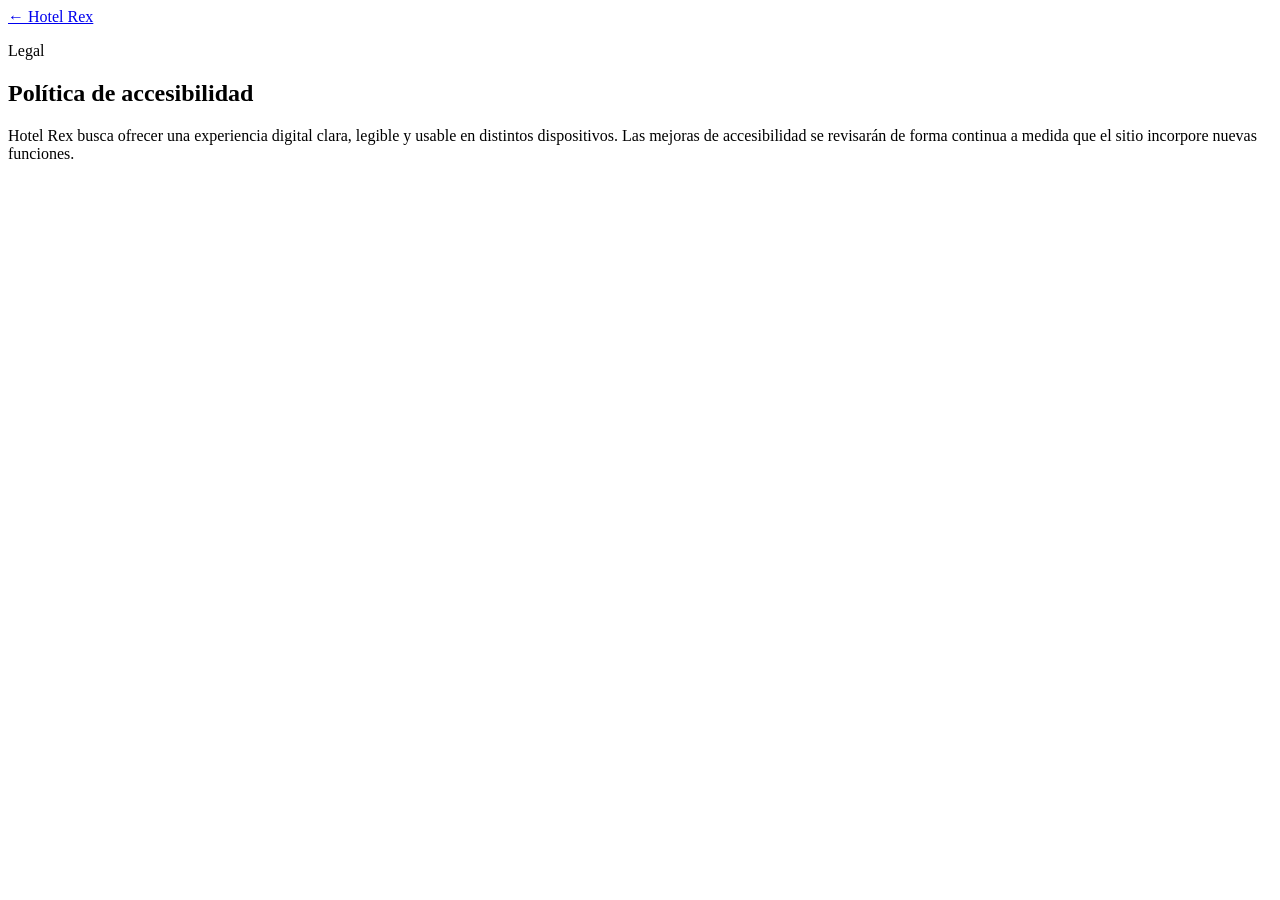
<file: accesibilidad/index.html>
<!doctype html>
<html lang="es">
  <head>
    <meta charset="UTF-8" />
    <meta name="viewport" content="width=device-width, initial-scale=1.0" />
    <title>Política de accesibilidad | Hotel Rex</title>
  <link rel="stylesheet" href="/styles.css" />
  </head>
  <body class="legal-page">
    <main class="legal-shell">
      <a href="../">← Hotel Rex</a>
      <article>
        <p class="eyebrow" data-legal-kicker>Legal</p>
        <h1 data-legal-title>Política de accesibilidad</h1>
        <p data-legal-body>
          Hotel Rex busca ofrecer una experiencia digital clara, legible y usable en distintos dispositivos.
          Las mejoras de accesibilidad se revisarán de forma continua a medida que el sitio incorpore nuevas funciones.
        </p>
      </article>
    </main>
  <script src="/legal.js"></script>
  </body>
</html>
</file>
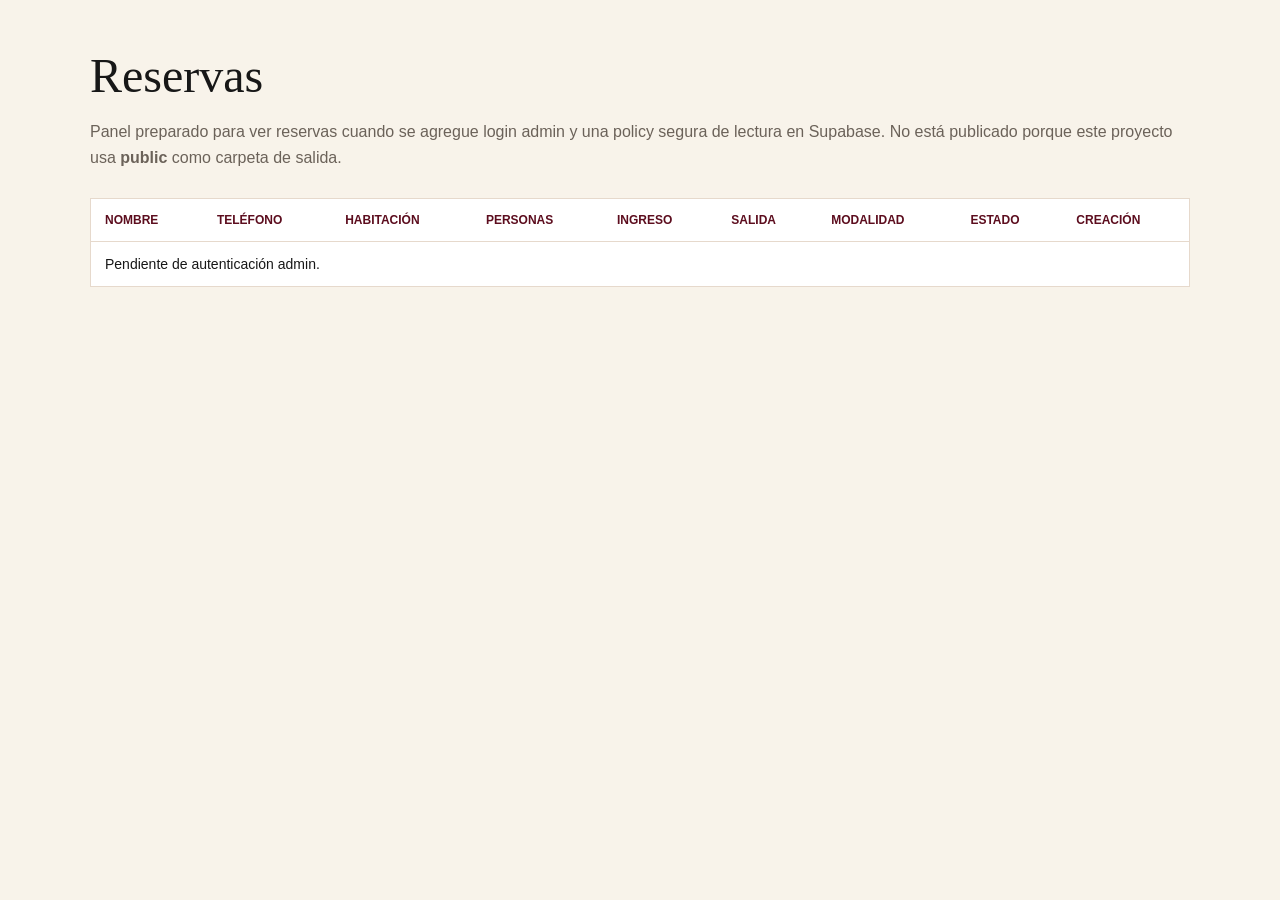
<file: admin/index.html>
<!doctype html>
<html lang="es">
  <head>
    <meta charset="UTF-8" />
    <meta name="viewport" content="width=device-width, initial-scale=1.0" />
    <title>Reservas | Hotel Rex Admin</title>
    <style>
      body {
        margin: 0;
        font-family: Arial, sans-serif;
        background: #f8f3ea;
        color: #171717;
      }

      main {
        max-width: 1100px;
        margin: 0 auto;
        padding: 48px 20px;
      }

      h1 {
        margin: 0 0 12px;
        font-family: Georgia, "Times New Roman", serif;
        font-size: 48px;
        font-weight: 500;
      }

      p {
        color: #6b6259;
        line-height: 1.6;
      }

      table {
        width: 100%;
        margin-top: 28px;
        border-collapse: collapse;
        background: white;
        border: 1px solid #e6d9cc;
      }

      th,
      td {
        padding: 14px;
        border-bottom: 1px solid #e6d9cc;
        text-align: left;
        font-size: 14px;
      }

      th {
        color: #5c0d1e;
        text-transform: uppercase;
        font-size: 12px;
      }
    </style>
  </head>
  <body>
    <main>
      <h1>Reservas</h1>
      <p>
        Panel preparado para ver reservas cuando se agregue login admin y una policy segura de lectura en Supabase.
        No está publicado porque este proyecto usa <strong>public</strong> como carpeta de salida.
      </p>
      <table>
        <thead>
          <tr>
            <th>Nombre</th>
            <th>Teléfono</th>
            <th>Habitación</th>
            <th>Personas</th>
            <th>Ingreso</th>
            <th>Salida</th>
            <th>Modalidad</th>
            <th>Estado</th>
            <th>Creación</th>
          </tr>
        </thead>
        <tbody>
          <tr>
            <td colspan="9">Pendiente de autenticación admin.</td>
          </tr>
        </tbody>
      </table>
    </main>
  </body>
</html>
</file>
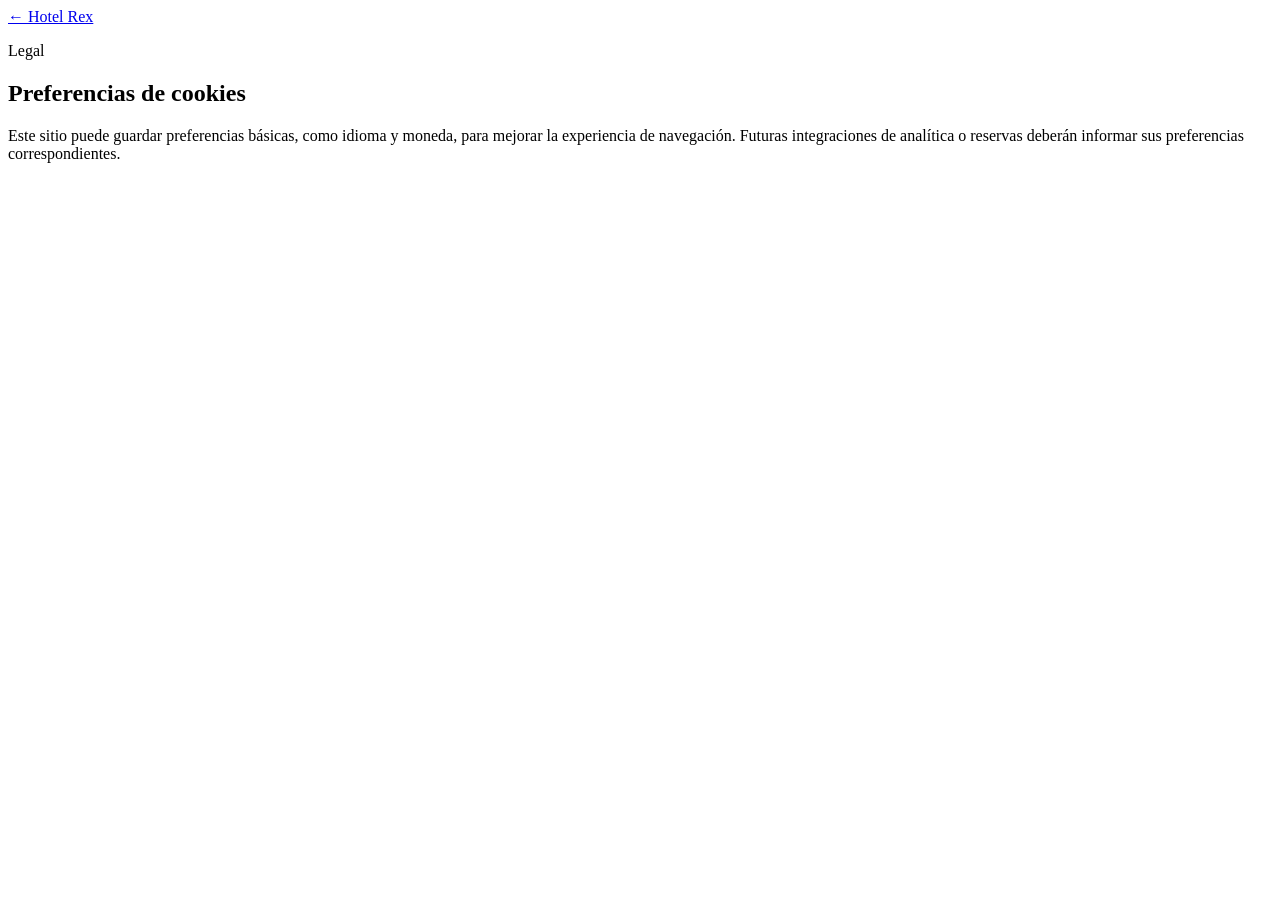
<file: cookies/index.html>
<!doctype html>
<html lang="es">
  <head>
    <meta charset="UTF-8" />
    <meta name="viewport" content="width=device-width, initial-scale=1.0" />
    <title>Preferencias de cookies | Hotel Rex</title>
  <link rel="stylesheet" href="/styles.css" />
  </head>
  <body class="legal-page">
    <main class="legal-shell">
      <a href="../">← Hotel Rex</a>
      <article>
        <p class="eyebrow" data-legal-kicker>Legal</p>
        <h1 data-legal-title>Preferencias de cookies</h1>
        <p data-legal-body>
          Este sitio puede guardar preferencias básicas, como idioma y moneda, para mejorar la experiencia de navegación.
          Futuras integraciones de analítica o reservas deberán informar sus preferencias correspondientes.
        </p>
      </article>
    </main>
  <script src="/legal.js"></script>
  </body>
</html>
</file>
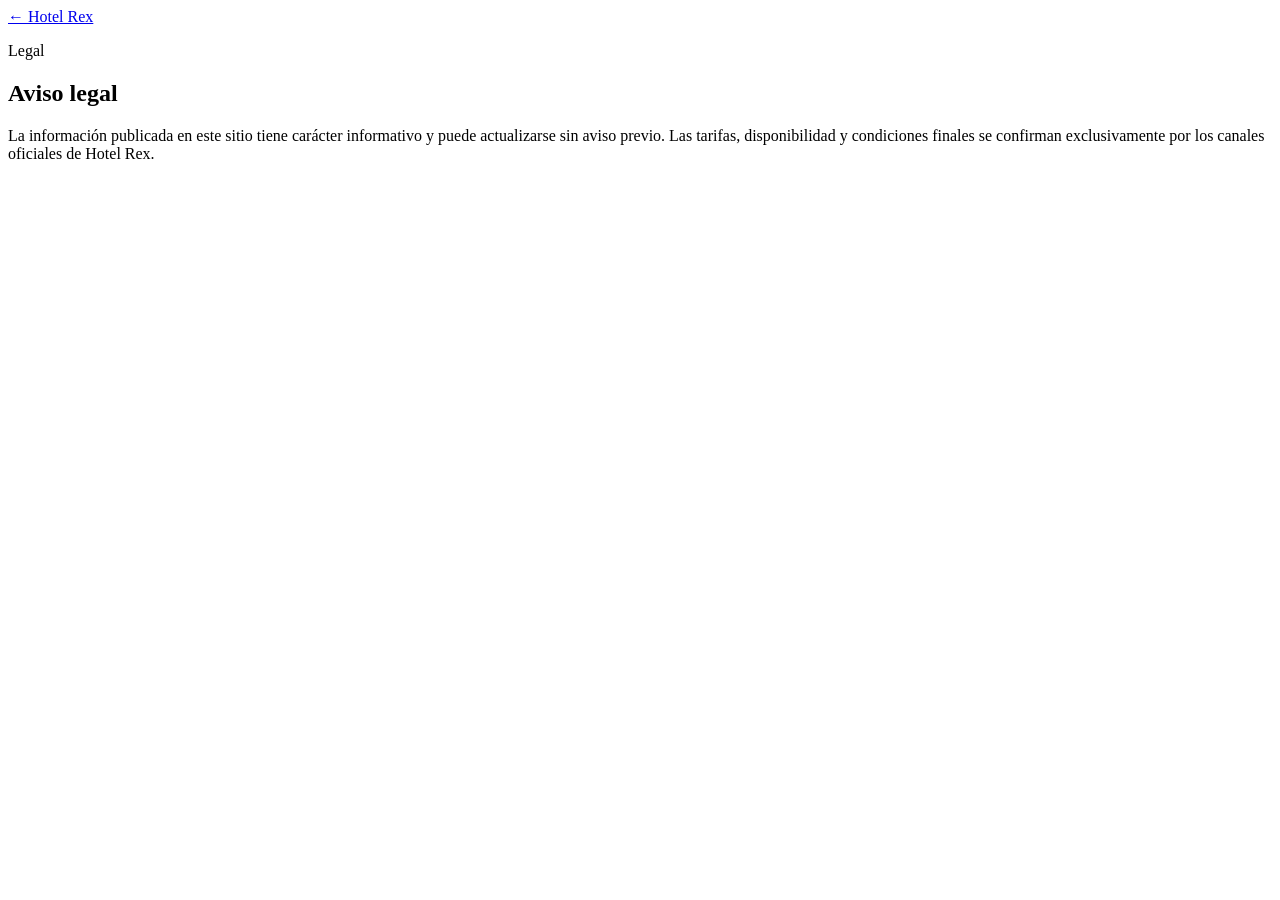
<file: legal/index.html>
<!doctype html>
<html lang="es">
  <head>
    <meta charset="UTF-8" />
    <meta name="viewport" content="width=device-width, initial-scale=1.0" />
    <title>Aviso legal | Hotel Rex</title>
  <link rel="stylesheet" href="/styles.css" />
  </head>
  <body class="legal-page">
    <main class="legal-shell">
      <a href="../">← Hotel Rex</a>
      <article>
        <p class="eyebrow" data-legal-kicker>Legal</p>
        <h1 data-legal-title>Aviso legal</h1>
        <p data-legal-body>
          La información publicada en este sitio tiene carácter informativo y puede actualizarse sin aviso previo.
          Las tarifas, disponibilidad y condiciones finales se confirman exclusivamente por los canales oficiales de Hotel Rex.
        </p>
      </article>
    </main>
  <script src="/legal.js"></script>
  </body>
</html>
</file>
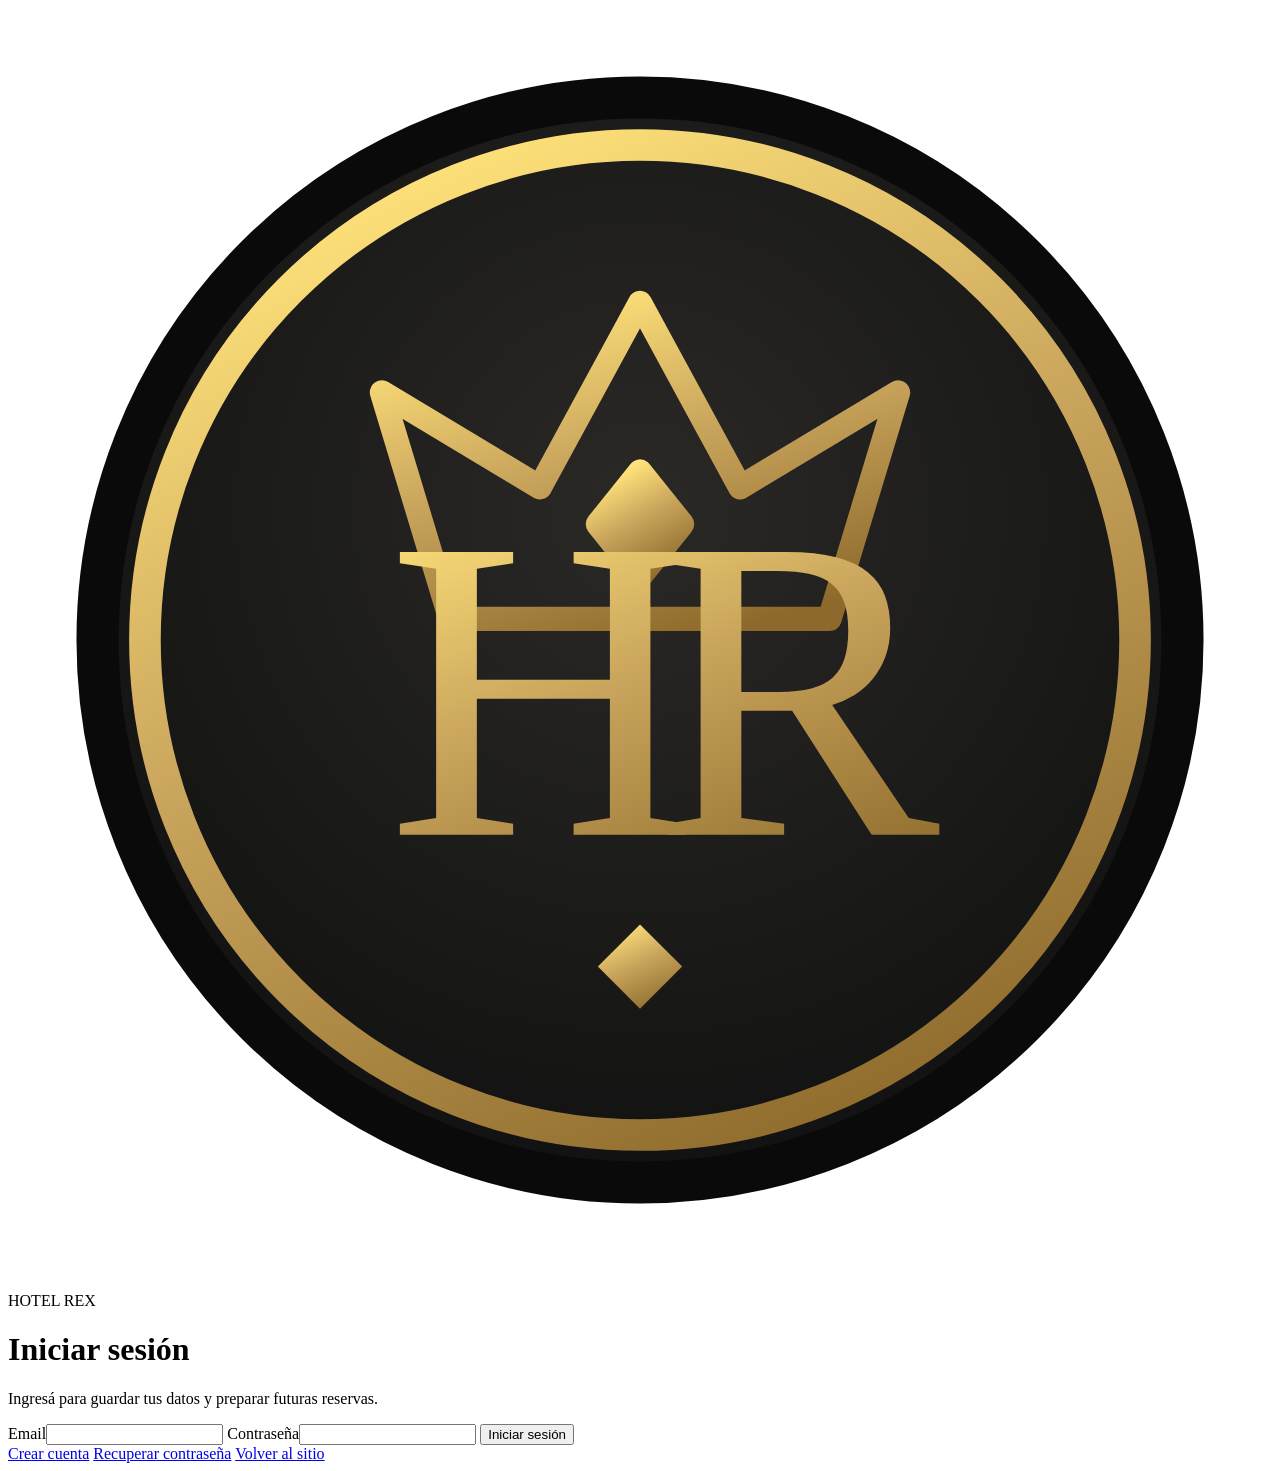
<file: login/index.html>
<!doctype html>
<html lang="es">
  <head>
    <meta charset="UTF-8" />
    <meta name="viewport" content="width=device-width, initial-scale=1.0" />
    <title>Iniciar sesión | Hotel Rex</title>
  <link rel="stylesheet" href="/styles.css" />
  </head>
  <body class="auth-body">
    <main class="auth-card">
      <img class="auth-logo" src="../assets/hotel-rex-logo.svg" alt="Hotel Rex" />
      <p class="eyebrow">HOTEL REX</p>
      <h1 data-auth="loginTitle">Iniciar sesión</h1>
      <p data-auth="loginCopy">Ingresá para guardar tus datos y preparar futuras reservas.</p>
      <form class="auth-form" data-redirect="../mi-cuenta/">
        <label><span data-auth="email">Email</span><input name="email" type="email" required /></label>
        <label><span data-auth="password">Contraseña</span><input name="password" type="password" required /></label>
        <button class="btn primary" type="submit" data-auth="signIn">Iniciar sesión</button>
      </form>
      <div class="auth-links">
        <a href="../registro/" data-auth="goRegister">Crear cuenta</a>
        <a href="../recuperar/" data-auth="recover">Recuperar contraseña</a>
        <a href="../" data-auth="back">Volver al sitio</a>
      </div>
    </main>
  <script src="/auth.js"></script>
  </body>
</html>
</file>
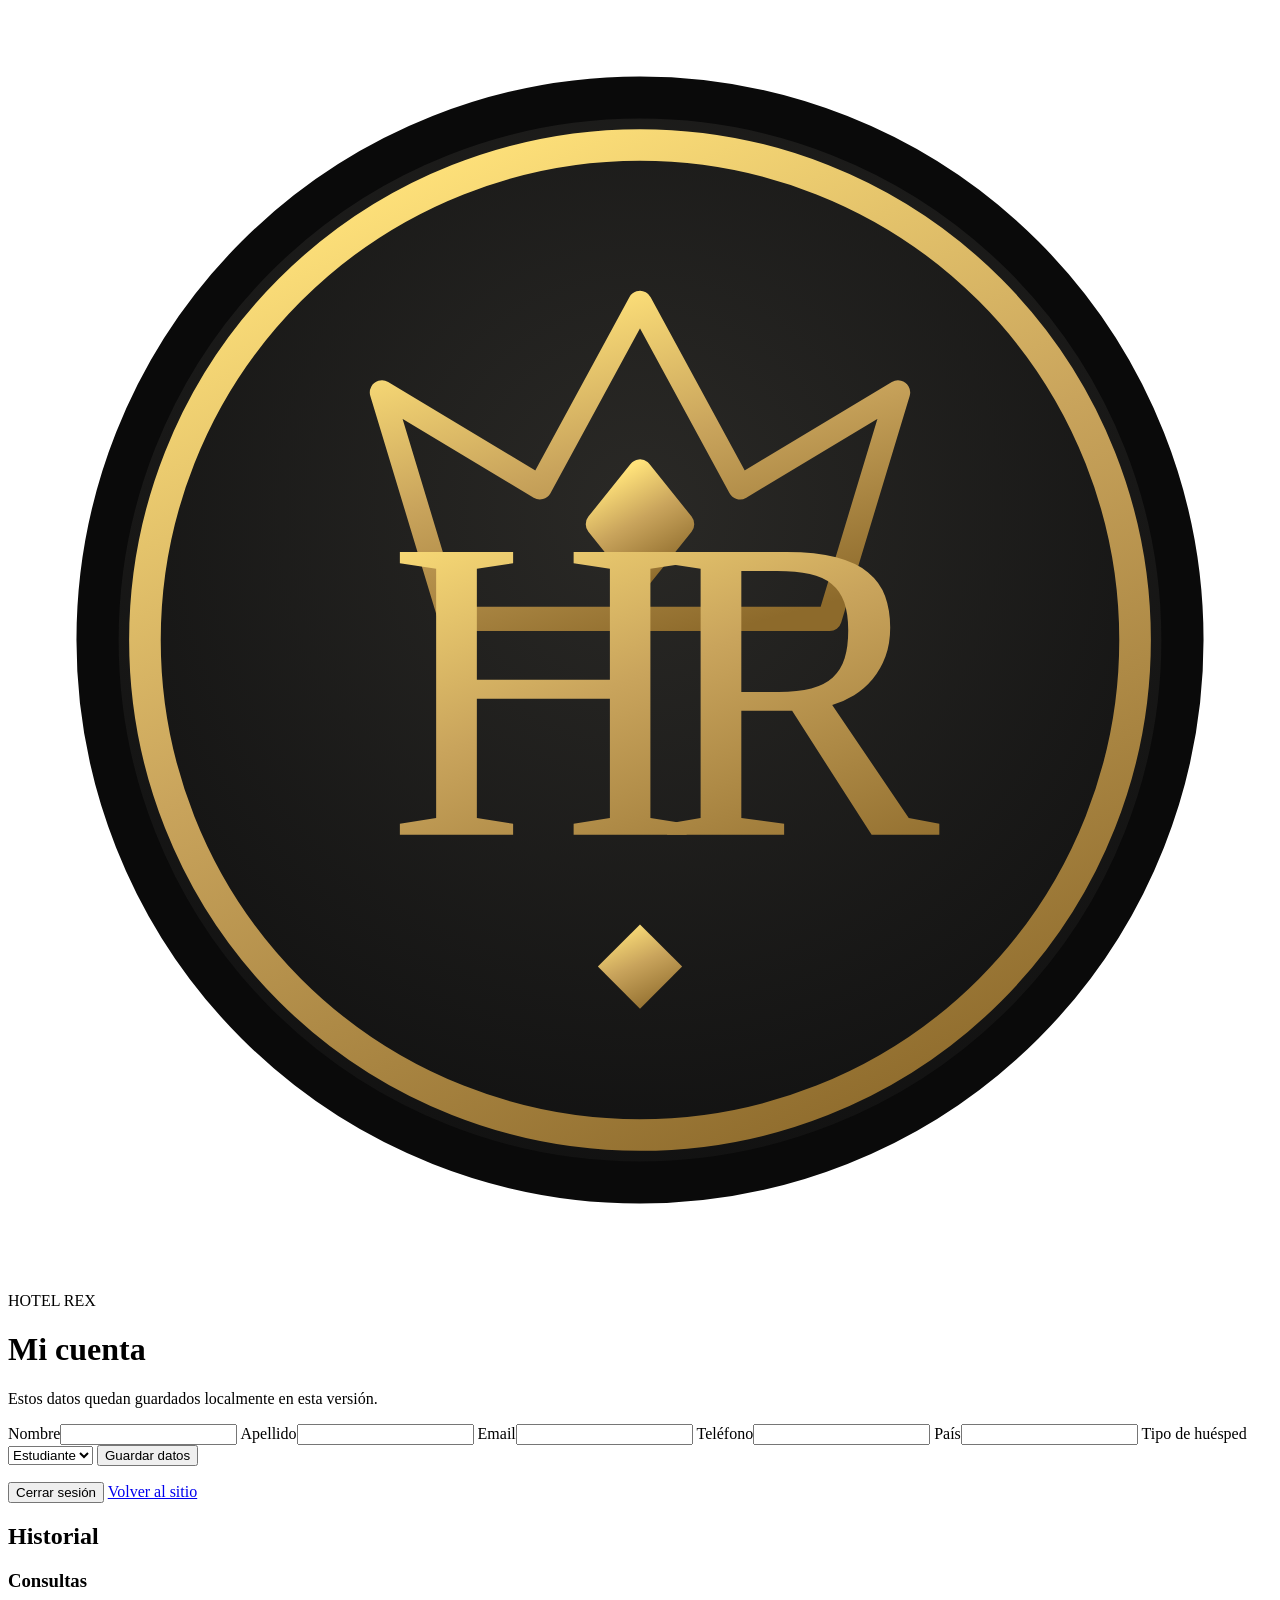
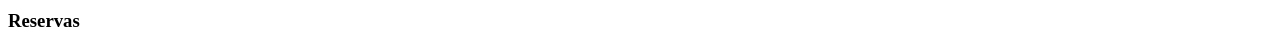
<file: mi-cuenta/index.html>
<!doctype html>
<html lang="es">
  <head>
    <meta charset="UTF-8" />
    <meta name="viewport" content="width=device-width, initial-scale=1.0" />
    <title>Mi cuenta | Hotel Rex</title>
  <link rel="stylesheet" href="/styles.css" />
  </head>
  <body class="auth-body">
    <main class="auth-card">
      <img class="auth-logo" src="../assets/hotel-rex-logo.svg" alt="Hotel Rex" />
      <p class="eyebrow">HOTEL REX</p>
      <h1 data-auth="accountTitle">Mi cuenta</h1>
      <p data-auth="accountCopy">Estos datos quedan guardados localmente en esta versión.</p>
      <form class="auth-form">
        <label><span data-auth="firstName">Nombre</span><input name="firstName" type="text" /></label>
        <label><span data-auth="lastName">Apellido</span><input name="lastName" type="text" /></label>
        <label><span data-auth="email">Email</span><input name="email" type="email" /></label>
        <label><span data-auth="phone">Teléfono</span><input name="phone" type="tel" /></label>
        <label><span data-auth="country">País</span><input name="country" type="text" /></label>
        <label>
          <span data-auth="guestType">Tipo de huésped</span>
          <select name="guestType">
            <option value="student" data-auth="student">Estudiante</option>
            <option value="tourist" data-auth="tourist">Turista</option>
            <option value="company" data-auth="company">Empresa</option>
            <option value="other" data-auth="other">Otro</option>
          </select>
        </label>
        <button class="btn primary" type="submit" data-auth="save">Guardar datos</button>
        <p class="form-note" data-status></p>
      </form>
      <div class="auth-links">
        <button class="btn secondary-dark" type="button" data-logout data-auth="logout">Cerrar sesión</button>
        <a href="../" data-auth="back">Volver al sitio</a>
      </div>
      <section class="account-history">
        <h2 data-auth="historyTitle">Historial</h2>
        <div class="history-grid">
          <article>
            <h3 data-auth="inquiriesTitle">Consultas</h3>
            <div data-history="inquiries"></div>
          </article>
          <article>
            <h3 data-auth="reservationsTitle">Reservas</h3>
            <div data-history="reservations"></div>
          </article>
        </div>
      </section>
    </main>
  <script src="/auth.js"></script>
  </body>
</html>
</file>
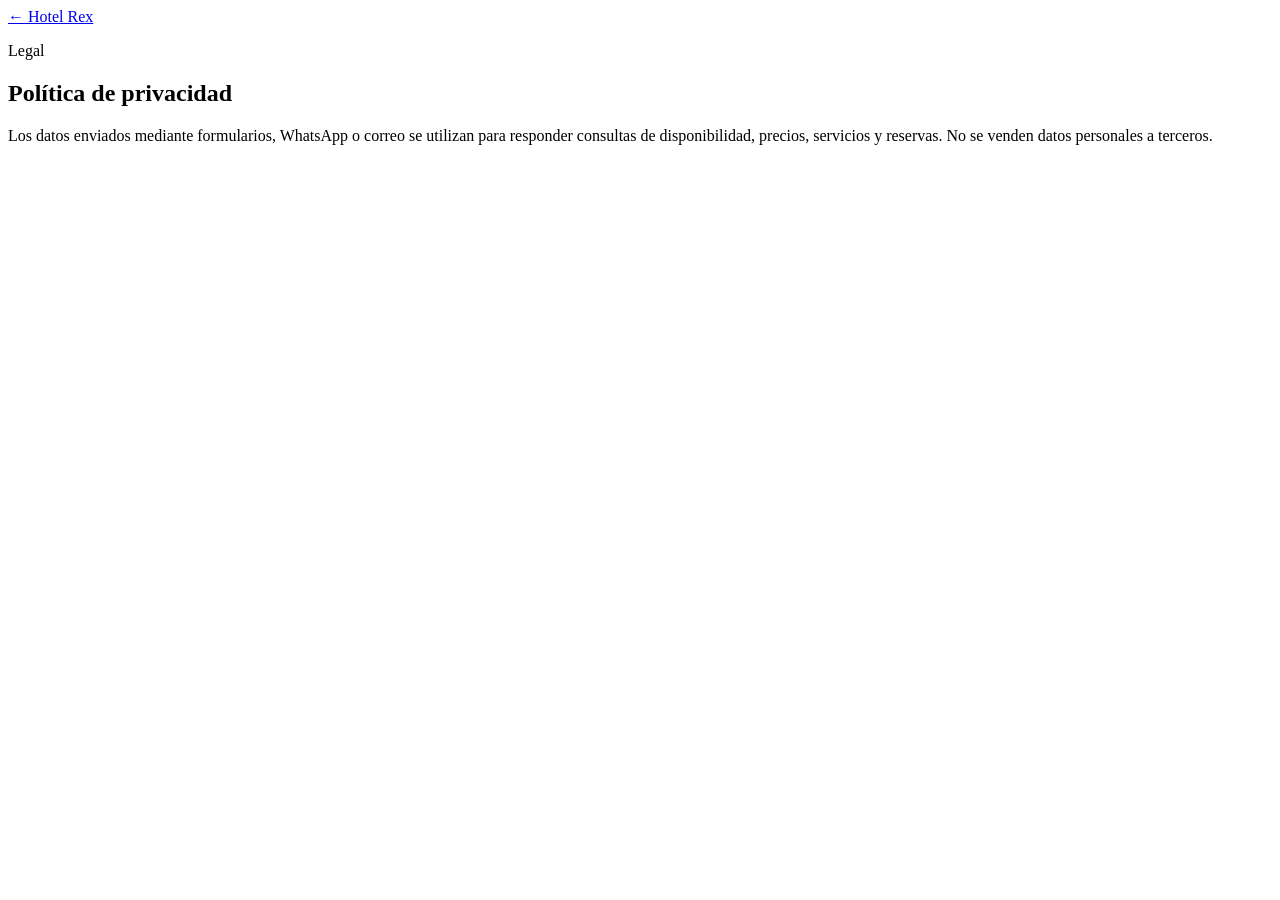
<file: privacidad/index.html>
<!doctype html>
<html lang="es">
  <head>
    <meta charset="UTF-8" />
    <meta name="viewport" content="width=device-width, initial-scale=1.0" />
    <title>Política de privacidad | Hotel Rex</title>
  <link rel="stylesheet" href="/styles.css" />
  </head>
  <body class="legal-page">
    <main class="legal-shell">
      <a href="../">← Hotel Rex</a>
      <article>
        <p class="eyebrow" data-legal-kicker>Legal</p>
        <h1 data-legal-title>Política de privacidad</h1>
        <p data-legal-body>
          Los datos enviados mediante formularios, WhatsApp o correo se utilizan para responder consultas de disponibilidad,
          precios, servicios y reservas. No se venden datos personales a terceros.
        </p>
      </article>
    </main>
  <script src="/legal.js"></script>
  </body>
</html>
</file>
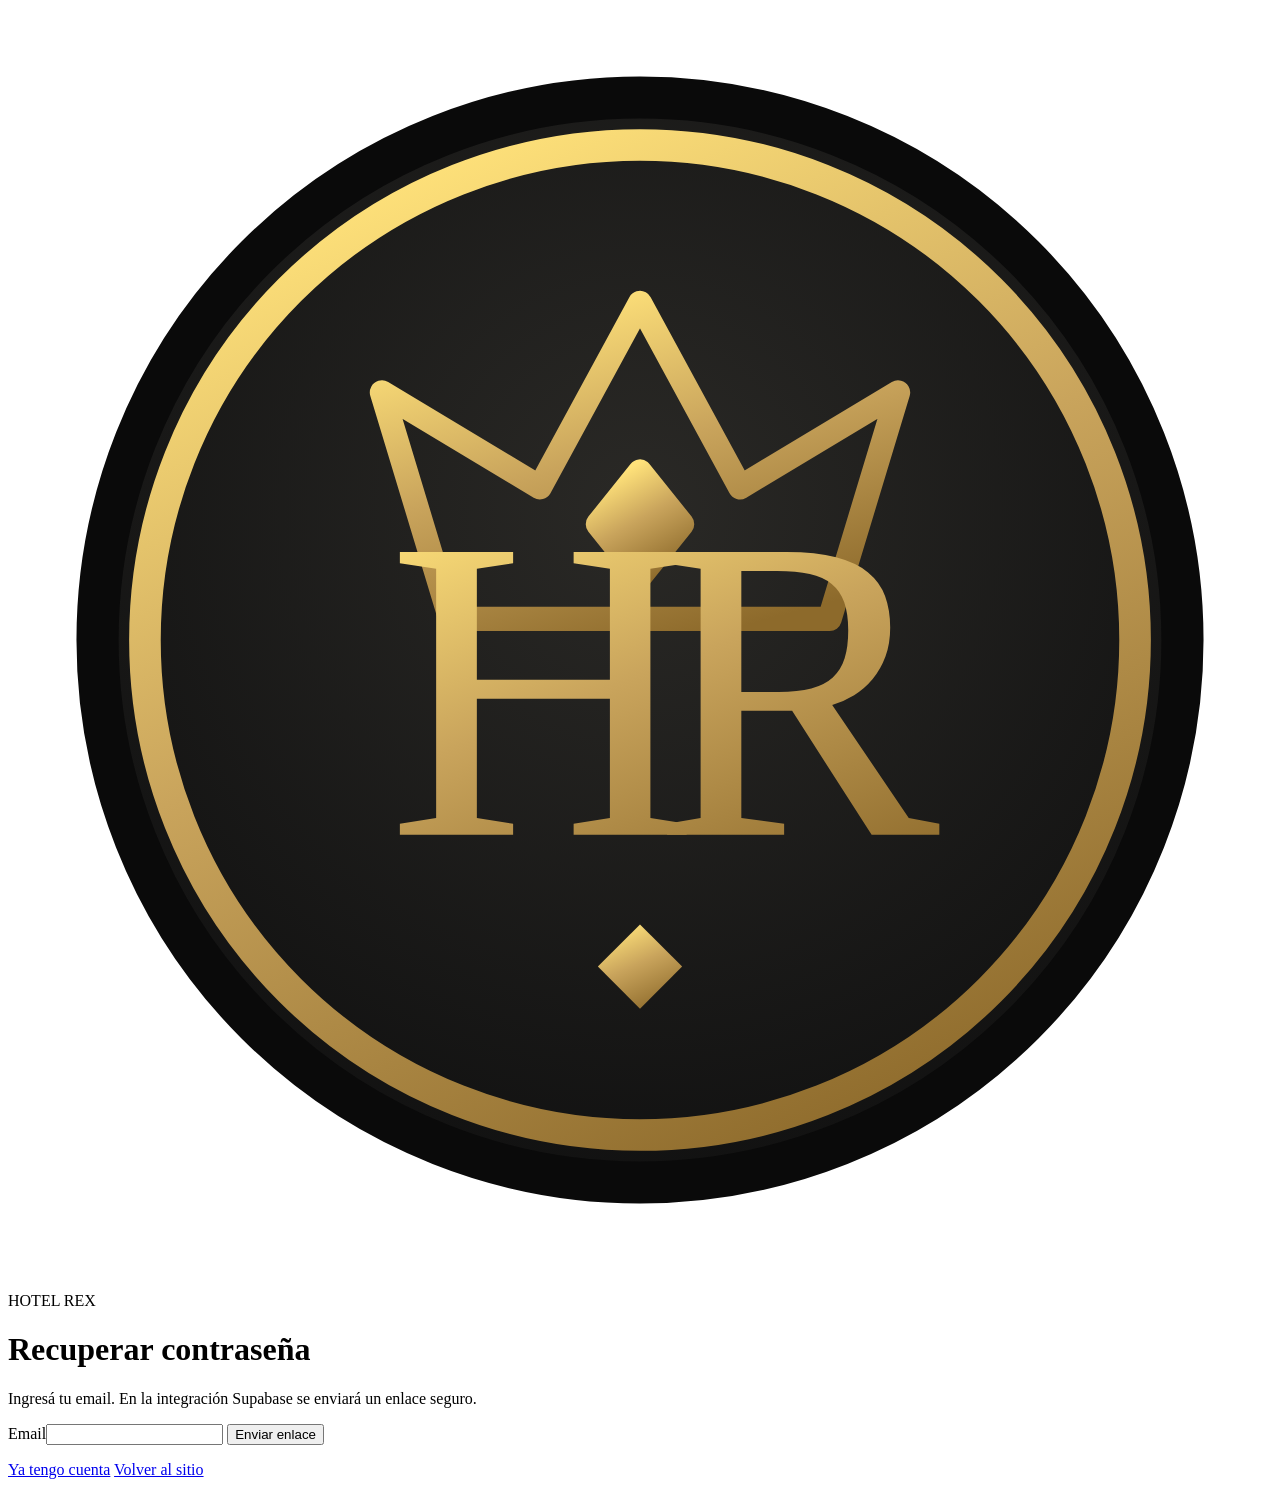
<file: recuperar/index.html>
<!doctype html>
<html lang="es">
  <head>
    <meta charset="UTF-8" />
    <meta name="viewport" content="width=device-width, initial-scale=1.0" />
    <title>Recuperar contraseña | Hotel Rex</title>
  <link rel="stylesheet" href="/styles.css" />
  </head>
  <body class="auth-body">
    <main class="auth-card">
      <img class="auth-logo" src="../assets/hotel-rex-logo.svg" alt="Hotel Rex" />
      <p class="eyebrow">HOTEL REX</p>
      <h1 data-auth="recoverTitle">Recuperar contraseña</h1>
      <p data-auth="recoverCopy">Ingresá tu email. En la integración Supabase se enviará un enlace seguro.</p>
      <form class="auth-form" data-recovery="true">
        <label><span data-auth="email">Email</span><input name="email" type="email" required /></label>
        <button class="btn primary" type="submit" data-auth="sendRecovery">Enviar enlace</button>
        <p class="form-note" data-status></p>
      </form>
      <div class="auth-links">
        <a href="../login/" data-auth="goLogin">Ya tengo cuenta</a>
        <a href="../" data-auth="back">Volver al sitio</a>
      </div>
    </main>
  <script src="/auth.js"></script>
  </body>
</html>
</file>
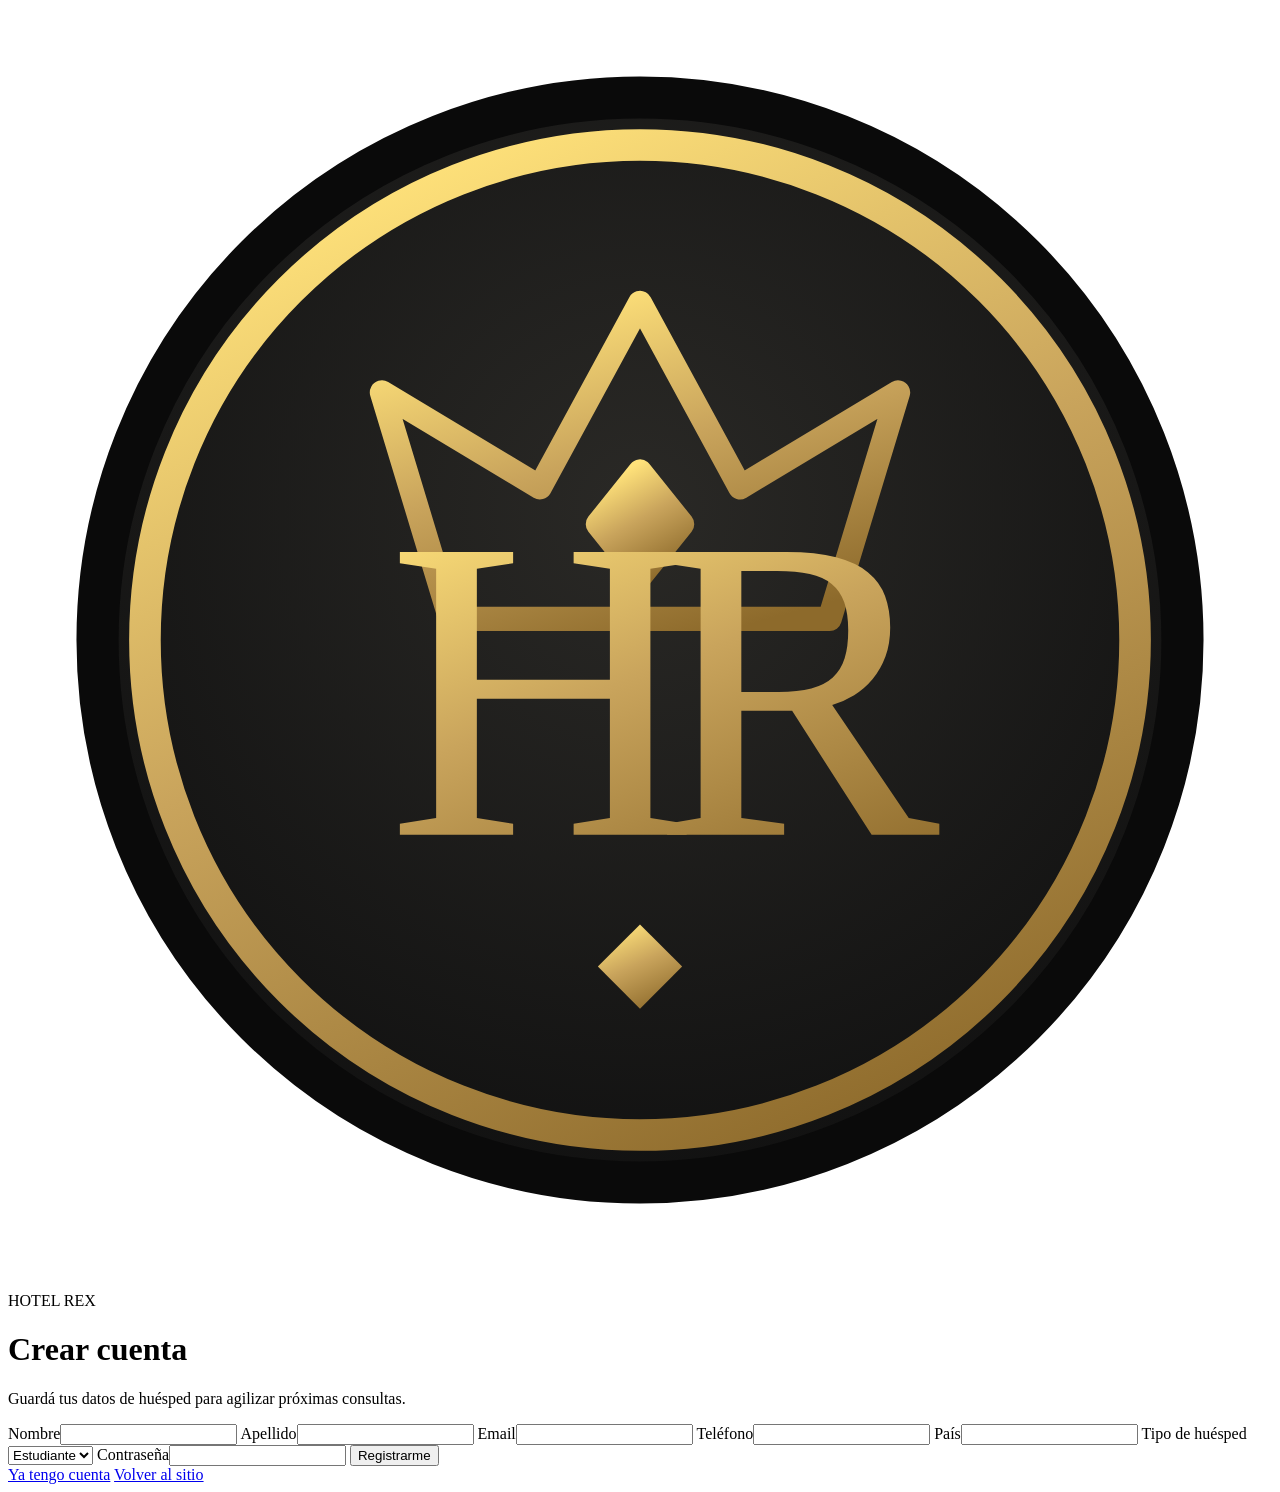
<file: registro/index.html>
<!doctype html>
<html lang="es">
  <head>
    <meta charset="UTF-8" />
    <meta name="viewport" content="width=device-width, initial-scale=1.0" />
    <title>Crear cuenta | Hotel Rex</title>
  <link rel="stylesheet" href="/styles.css" />
  </head>
  <body class="auth-body">
    <main class="auth-card">
      <img class="auth-logo" src="../assets/hotel-rex-logo.svg" alt="Hotel Rex" />
      <p class="eyebrow">HOTEL REX</p>
      <h1 data-auth="registerTitle">Crear cuenta</h1>
      <p data-auth="registerCopy">Guardá tus datos de huésped para agilizar próximas consultas.</p>
      <form class="auth-form" data-redirect="../mi-cuenta/">
        <label><span data-auth="firstName">Nombre</span><input name="firstName" type="text" required /></label>
        <label><span data-auth="lastName">Apellido</span><input name="lastName" type="text" required /></label>
        <label><span data-auth="email">Email</span><input name="email" type="email" required /></label>
        <label><span data-auth="phone">Teléfono</span><input name="phone" type="tel" /></label>
        <label><span data-auth="country">País</span><input name="country" type="text" /></label>
        <label>
          <span data-auth="guestType">Tipo de huésped</span>
          <select name="guestType">
            <option value="student" data-auth="student">Estudiante</option>
            <option value="tourist" data-auth="tourist">Turista</option>
            <option value="company" data-auth="company">Empresa</option>
            <option value="other" data-auth="other">Otro</option>
          </select>
        </label>
        <label><span data-auth="password">Contraseña</span><input name="password" type="password" required /></label>
        <button class="btn primary" type="submit" data-auth="register">Registrarme</button>
      </form>
      <div class="auth-links">
        <a href="../login/" data-auth="goLogin">Ya tengo cuenta</a>
        <a href="../" data-auth="back">Volver al sitio</a>
      </div>
    </main>
  <script src="/auth.js"></script>
  </body>
</html>
</file>
<file: styles.css>
const legalTexts = {
  es: {
    kicker: "Legal",
    legal: {
      title: "Aviso legal",
      blocks: [
        "Este sitio web tiene como finalidad brindar información sobre los servicios de alojamiento ofrecidos por Hotel Rex, ubicado en La Plata, Buenos Aires.",
        "El acceso y uso de este sitio implica la aceptación de las condiciones aquí detalladas. Todo el contenido (textos, imágenes, diseño) es propiedad de Hotel Rex y no puede ser reproducido sin autorización.",
        "Hotel Rex no se responsabiliza por posibles errores en la información ni por el uso indebido del sitio por parte de terceros.",
      ],
    },
    privacidad: {
      title: "Política de privacidad",
      blocks: [
        "En Hotel Rex protegemos tu información personal.",
        "Los datos que nos brindes (nombre, teléfono, email, etc.) serán utilizados únicamente para:",
        ["Gestionar reservas", "Brindar información sobre disponibilidad", "Mejorar la atención al cliente"],
        "No compartimos tus datos con terceros.",
        "Podés solicitar la modificación o eliminación de tus datos en cualquier momento escribiéndonos a nuestro correo electrónico.",
      ],
    },
    cookies: {
      title: "Preferencias de cookies",
      blocks: [
        "Este sitio utiliza cookies para mejorar tu experiencia de navegación.",
        "Las cookies nos permiten:",
        ["Recordar tus preferencias", "Analizar el uso del sitio", "Optimizar el rendimiento"],
        "Podés aceptar, rechazar o configurar el uso de cookies desde tu navegador.",
        "Al continuar navegando, aceptás el uso de cookies según esta política.",
      ],
    },
    accesibilidad: {
      title: "Política de accesibilidad",
      blocks: [
        "En Hotel Rex trabajamos para que nuestro sitio sea accesible para todas las personas.",
        "Nos comprometemos a:",
        ["Facilitar la navegación clara y simple", "Mejorar la legibilidad del contenido", "Optimizar la experiencia en distintos dispositivos"],
        "Si encontrás alguna dificultad para acceder a la información, podés contactarnos y te ayudaremos a la brevedad.",
      ],
    },
  },
  en: {
    kicker: "Legal",
    legal: {
      title: "Legal notice",
      blocks: [
        "This website provides information about the accommodation services offered by Hotel Rex, located in La Plata, Buenos Aires.",
        "Accessing and using this website implies acceptance of the conditions described here. All content, including text, images and design, belongs to Hotel Rex and may not be reproduced without authorization.",
        "Hotel Rex is not responsible for possible errors in the information or for improper use of the website by third parties.",
      ],
    },
    privacidad: {
      title: "Privacy notice",
      blocks: [
        "At Hotel Rex, we protect your personal information.",
        "The information you provide, such as name, phone number and email, will only be used to:",
        ["Manage bookings", "Provide availability information", "Improve customer service"],
        "We do not share your data with third parties.",
        "You may request changes or deletion of your data at any time by writing to our email address.",
      ],
    },
    cookies: {
      title: "Cookie preferences",
      blocks: [
        "This website uses cookies to improve your browsing experience.",
        "Cookies allow us to:",
        ["Remember your preferences", "Analyze website usage", "Optimize performance"],
        "You can accept, reject or configure cookies from your browser.",
        "By continuing to browse, you accept the use of cookies according to this policy.",
      ],
    },
    accesibilidad: {
      title: "Accessibility policy",
      blocks: [
        "At Hotel Rex, we work to make our website accessible to everyone.",
        "We are committed to:",
        ["Making navigation clear and simple", "Improving content readability", "Optimizing the experience across devices"],
        "If you find any difficulty accessing information, you can contact us and we will help you as soon as possible.",
      ],
    },
  },
  pt: {
    kicker: "Legal",
    legal: {
      title: "Aviso legal",
      blocks: [
        "Este site tem como finalidade fornecer informações sobre os serviços de hospedagem oferecidos pelo Hotel Rex, localizado em La Plata, Buenos Aires.",
        "O acesso e uso deste site implica a aceitação das condições aqui detalhadas. Todo o conteúdo, incluindo textos, imagens e design, é propriedade do Hotel Rex e não pode ser reproduzido sem autorização.",
        "O Hotel Rex não se responsabiliza por possíveis erros nas informações nem pelo uso indevido do site por terceiros.",
      ],
    },
    privacidad: {
      title: "Política de privacidade",
      blocks: [
        "No Hotel Rex, protegemos suas informações pessoais.",
        "Os dados fornecidos, como nome, telefone e email, serão utilizados somente para:",
        ["Gerenciar reservas", "Fornecer informações sobre disponibilidade", "Melhorar o atendimento ao cliente"],
        "Não compartilhamos seus dados com terceiros.",
        "Você pode solicitar a alteração ou exclusão dos seus dados a qualquer momento escrevendo para nosso email.",
      ],
    },
    cookies: {
      title: "Preferências de cookies",
      blocks: [
        "Este site utiliza cookies para melhorar sua experiência de navegação.",
        "As cookies nos permitem:",
        ["Recordar suas preferências", "Analisar o uso do site", "Otimizar o desempenho"],
        "Você pode aceitar, rejeitar ou configurar o uso de cookies no seu navegador.",
        "Ao continuar navegando, você aceita o uso de cookies conforme esta política.",
      ],
    },
    accesibilidad: {
      title: "Política de acessibilidade",
      blocks: [
        "No Hotel Rex, trabalhamos para que nosso site seja acessível para todas as pessoas.",
        "Nos comprometemos a:",
        ["Facilitar uma navegação clara e simples", "Melhorar a legibilidade do conteúdo", "Otimizar a experiência em diferentes dispositivos"],
        "Se você encontrar alguma dificuldade para acessar informações, entre em contato e ajudaremos o quanto antes.",
      ],
    },
  },
};

function renderBlocks(blocks) {
  return blocks
    .map((block) => {
      if (Array.isArray(block)) {
        return `<ul>${block.map((item) => `<li>${item}</li>`).join("")}</ul>`;
      }
      return `<p>${block}</p>`;
    })
    .join("");
}

const lang = localStorage.getItem("hotelRex.lang") || "es";
const key = location.pathname.split("/").filter(Boolean).pop() || "legal";
const page = legalTexts[lang][key] || legalTexts[lang].legal;

document.documentElement.lang = lang;
document.querySelector("[data-legal-kicker]").textContent = legalTexts[lang].kicker;
document.querySelector("[data-legal-title]").textContent = page.title;
document.querySelector("[data-legal-body]").innerHTML = renderBlocks(page.blocks);
document.title = `${page.title} | Hotel Rex`;
</file>
